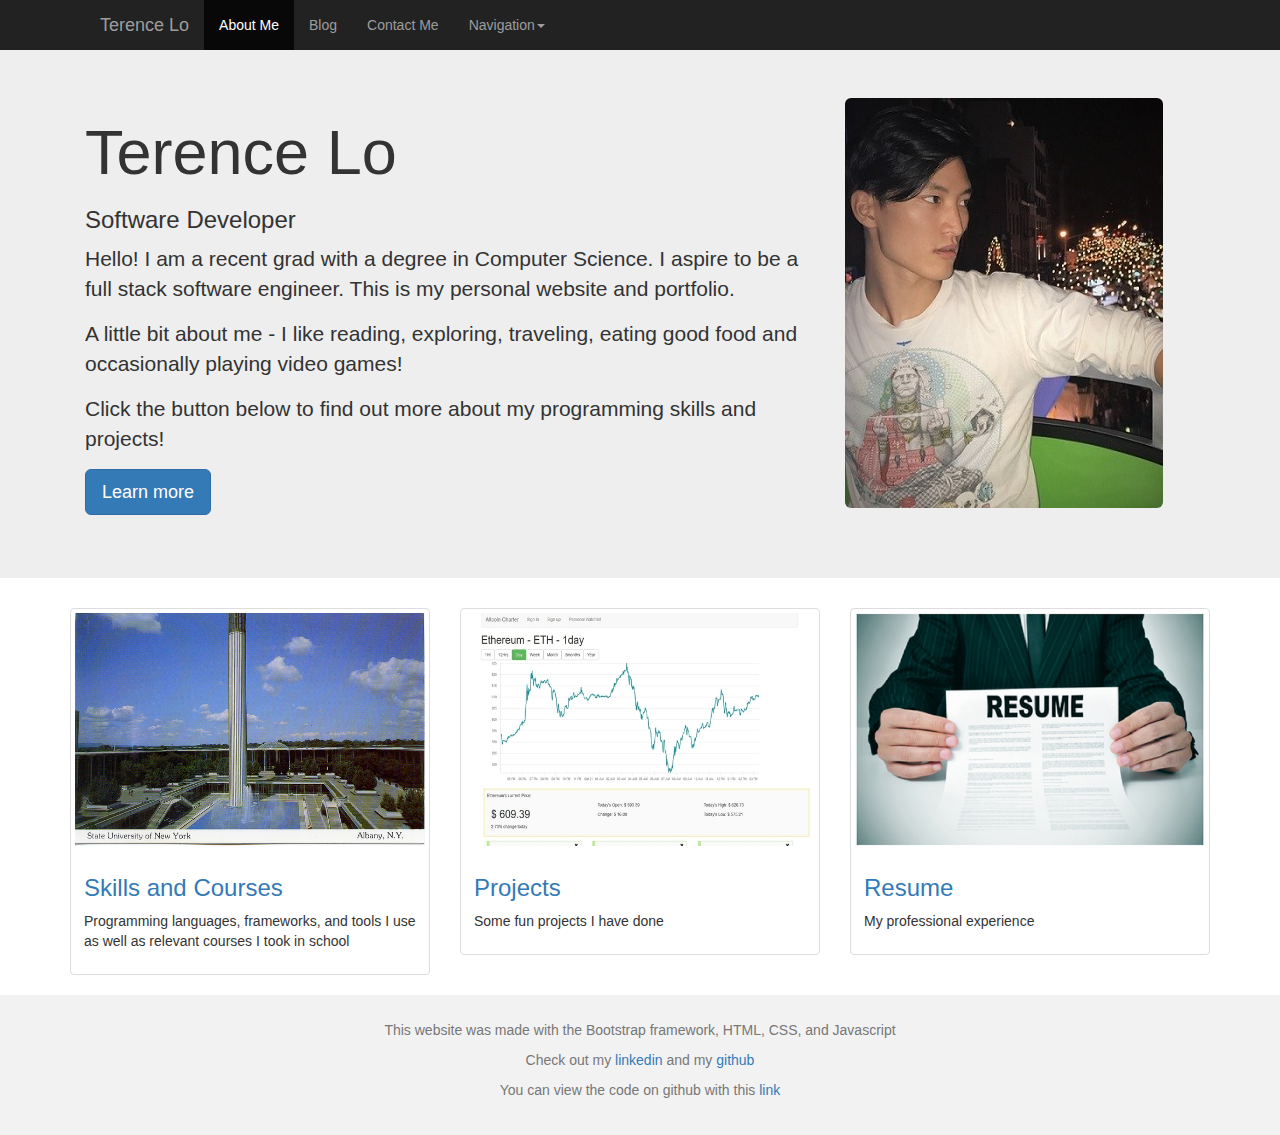
<file: index.html>
<!doctype html>
<html>
	<head>
		<title>Terence Lo | Home</title>
		<!-- Latest compiled and minified CSS -->
		<link rel="stylesheet" href="https://maxcdn.bootstrapcdn.com/bootstrap/3.3.7/css/bootstrap.min.css">
		<link rel="stylesheet" href="styles/main.css">

		<!-- jQuery (necessary for Bootstrap's JavaScript plugins) -->
		<script src="https://ajax.googleapis.com/ajax/libs/jquery/3.3.1/jquery.min.js"></script>
		<!-- Latest compiled and minified JavaScript -->
		<script src="https://maxcdn.bootstrapcdn.com/bootstrap/3.3.7/js/bootstrap.min.js"></script>
	</head>

	<body>

		<header class="navbar-inverse">
			<div class="container">
				<nav role="navigation">
				  <div class="container-fluid">
				    <!-- Brand and toggle get grouped for better mobile display -->
				    <div class="navbar-header">
				      <button type="button" class="navbar-toggle collapsed" data-toggle="collapse" data-target="#bs-example-navbar-collapse-1" aria-expanded="false">
				        <span class="sr-only">Toggle navigation</span>
				        <span class="icon-bar"></span>
				        <span class="icon-bar"></span>
				        <span class="icon-bar"></span>
				      </button>
				      <a class="navbar-brand" href="index.html">Terence Lo</a>
				    </div>

				    <!-- Collect the nav links, forms, and other content for toggling -->
				    <div class="collapse navbar-collapse" id="bs-example-navbar-collapse-1">
				      <ul class="nav navbar-nav">
				        <li class="active"><a href="#">About Me <span class="sr-only">(current)</span></a></li>
								<li><a href="#">Blog</a></li>
								<li><a href="pages/contactme.html">Contact Me</a></li>
				        <li class="dropdown">
				          <a href="#" class="dropdown-toggle" data-toggle="dropdown" role="button" aria-haspopup="true" aria-expanded="false">Navigation<span class="caret"></span></a>
				          <ul class="dropdown-menu">
				            <li><a href="pages/skills.html">Skills</a></li>
				            <li><a href="pages/projects.html">Projects</a></li>
				            <li><a target="_blank" href="pages/RESUME.pdf">Resume</a></li>
				            <li role="separator" class="divider"></li>
				            <li><a href="https://www.linkedin.com/in/loterence">Linkedin</a></li>
				            <li role="separator" class="divider"></li>
				            <li><a href="https://github.com/LoTerence">Github</a></li>
				          </ul>
				        </li>
				      </ul>
				      
				    </div><!-- /.navbar-collapse -->
				  </div><!-- /.container-fluid -->
				</nav>
			</div>
		</header>

		
		<div class="jumbotron">
			<div class="container">
					<div class="col-md-8">
						<h1>Terence Lo</h1>
						<h3>Software Developer</h3>
						<p> Hello! I am a recent grad with a degree in Computer Science. I aspire to be a full stack software engineer. This is my personal website and portfolio. </p>
						<p>A little bit about me - I like reading, exploring, traveling, eating good food and occasionally playing video games!</p>
						<p>Click the button below to find out more about my programming skills and projects!</p>
						<!-- TODO: make a learn more page or link this to something I already made -->
						<p><a class="btn btn-primary btn-lg" href="pages/skills.html" role="button">Learn more</a></p>
					</div>
					<div class="col-md-4">
							<img src="images/profile.jpg" class="img-rounded" alt="Picture of me"> 
					</div>
			</div>
		</div>

		<div class="container">
			<div class="row">
			  <div class="col-sm-6 col-md-4">
			    <div class="thumbnail">
			      <img src="images/courses.jpg" alt="SUNY Albany" style="width:350;height:233;border:0">
			      <div class="caption">
			        <h3><a href = "pages/skills.html">Skills and Courses</a></h3>
			        <p>Programming languages, frameworks, and tools I use as well as relevant courses I took in school</p>
			      </div>
			    </div>
			  </div>
			  <div class="col-sm-6 col-md-4">
			    <div class="thumbnail">
			      <img src="images/a_c_p.jpg" alt="fatPOS" style="width:350;height:233;border:0">
			      <div class="caption">
			        <h3><a href="pages/projects.html">Projects</a></h3>
			        <p>Some fun projects I have done</p>
			      </div>
			    </div>
			  </div>
			  <div class="col-sm-6 col-md-4">
			    <div class="thumbnail">
			      <img src="images/resume.jpg" alt="resume" style="width:350;height:233;border:0">
			      <div class="caption">
			        <h3><a target="_blank" href="pages/RESUME.pdf">Resume</a></h3>
			        <p>My professional experience</p>
			      </div>
			    </div>
			  </div>
			</div>
		</div>

		           
		<footer class="container-fluid text-center text-muted">
			<p>This website was made with the Bootstrap framework, HTML, CSS, and Javascript</p>
			<p>Check out my <a href="https://www.linkedin.com/in/loterence">linkedin</a> and my <a href="https://github.com/LoTerence">github</a></p>                 
			<p>You can view the code on github with this <a href="https://github.com/LoTerence/loterence.github.io">link</a></p>
		</footer>

	</body>

</html>
</file>
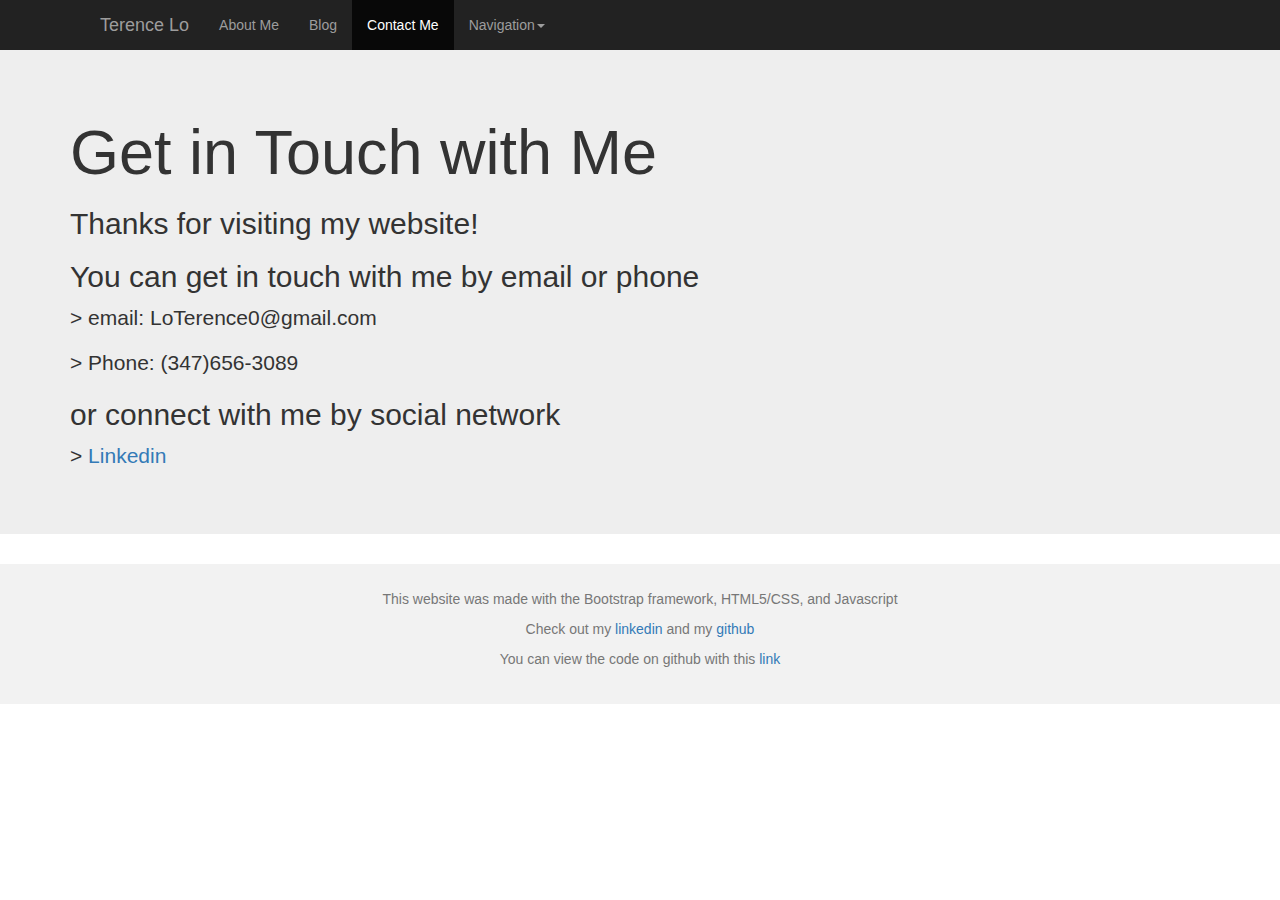
<file: pages/contactme.html>
<!doctype html>
<html>
	<head>
		<title>Terence Lo | Contact</title>
		<!-- Latest compiled and minified CSS -->
		<link rel="stylesheet" href="https://maxcdn.bootstrapcdn.com/bootstrap/3.3.7/css/bootstrap.min.css">
		<link rel="stylesheet" href="../styles/main.css">

		<!-- jQuery (necessary for Bootstrap's JavaScript plugins) -->
		<script src="https://ajax.googleapis.com/ajax/libs/jquery/3.3.1/jquery.min.js"></script>
		<!-- Latest compiled and minified JavaScript -->
		<script src="https://maxcdn.bootstrapcdn.com/bootstrap/3.3.7/js/bootstrap.min.js"></script>
	</head>

	<body>
		<header class="navbar-inverse">
				<div class="container">
					<nav role="navigation">
						<div class="container-fluid">
							<!-- Brand and toggle get grouped for better mobile display -->
							<div class="navbar-header">
								<button type="button" class="navbar-toggle collapsed" data-toggle="collapse" data-target="#bs-example-navbar-collapse-1" aria-expanded="false">
									<span class="sr-only">Toggle navigation</span>
									<span class="icon-bar"></span>
									<span class="icon-bar"></span>
									<span class="icon-bar"></span>
								</button>
								<a class="navbar-brand" href="../index.html">Terence Lo</a>
							</div>
	
							<!-- Collect the nav links, forms, and other content for toggling -->
							<div class="collapse navbar-collapse" id="bs-example-navbar-collapse-1">
								<ul class="nav navbar-nav">
									<li><a href="../index.html">About Me </a></li>
									<li><a href="#">Blog</a></li>
									<li class="active"><a href="contactme.html">Contact Me <span class="sr-only">(current)</span></a></li>
									<li class="dropdown">
										<a href="#" class="dropdown-toggle" data-toggle="dropdown" role="button" aria-haspopup="true" aria-expanded="false">Navigation<span class="caret"></span></a>
										<ul class="dropdown-menu">
											<li><a href="skills.html">Skills</a></li>
											<li><a href="projects.html">Projects</a></li>
											<li><a target="_blank" href="RESUME.pdf">Resume</a></li>
											<li role="separator" class="divider"></li>
											<li><a href="https://www.linkedin.com/in/loterence">Linkedin</a></li>
											<li role="separator" class="divider"></li>
											<li><a href="https://github.com/LoTerence">Github</a></li>
										</ul>
									</li>
								</ul>
								
							</div><!-- /.navbar-collapse -->
						</div><!-- /.container-fluid -->
					</nav>
				</div>
			</header>

		<div class="jumbotron">
			<div class="container"> 
				<h1>Get in Touch with Me</h1>
				<h2>Thanks for visiting my website!</h2>
				<h2>You can get in touch with me by email or phone</h2>
				<p> > email: LoTerence0@gmail.com</p>
				<p> > Phone: (347)656-3089 </p>
				<h2> or connect with me by social network </h2>
				<p> > <a href="https://www.linkedin.com/in/loterence">Linkedin</a> </p>
			</div>
		</div>

		<footer class="container-fluid text-center text-muted">
			<p>This website was made with the Bootstrap framework, HTML5/CSS, and Javascript</p>
			<p>Check out my <a href="https://www.linkedin.com/in/loterence">linkedin</a> and my <a href="https://github.com/LoTerence">github</a></p>                 
			<p>You can view the code on github with this <a href="https://github.com/LoTerence/loterence.github.io">link</a></p>
		</footer>  
		
	</body>

</html>
</file>
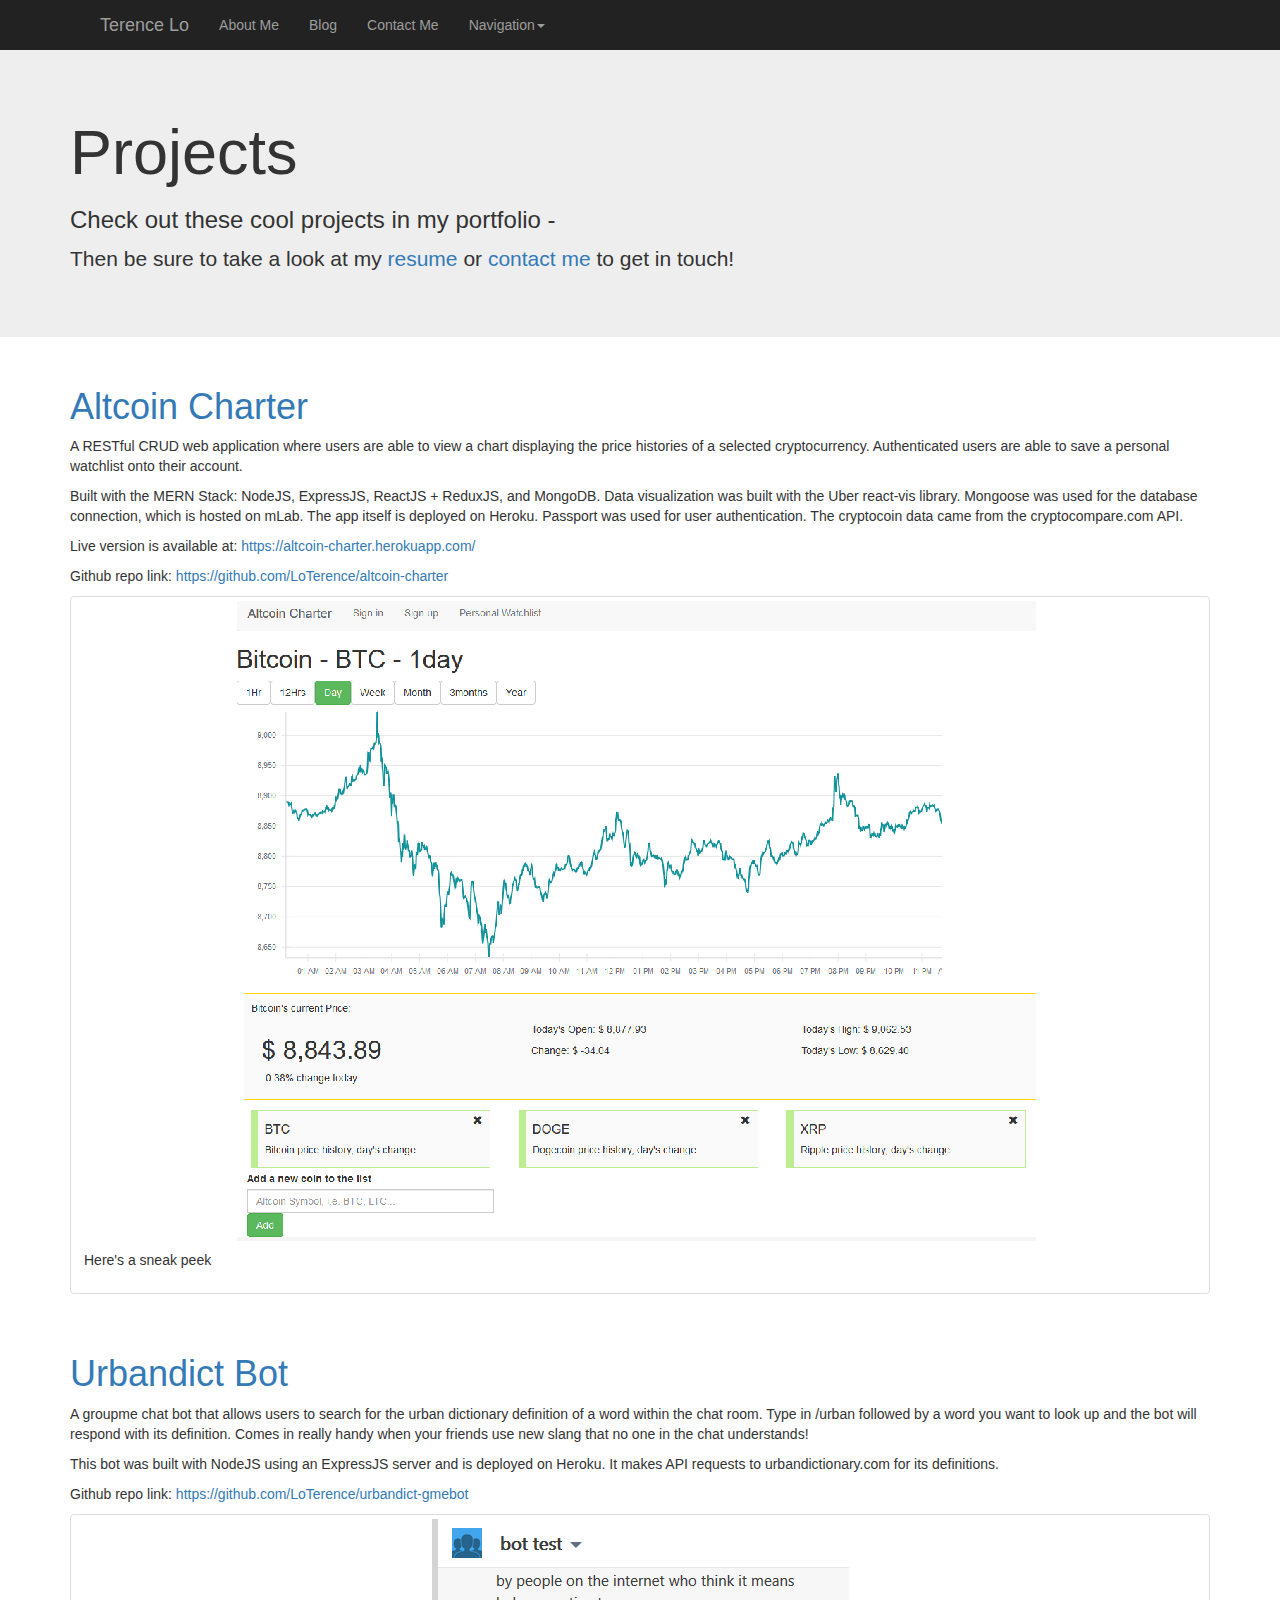
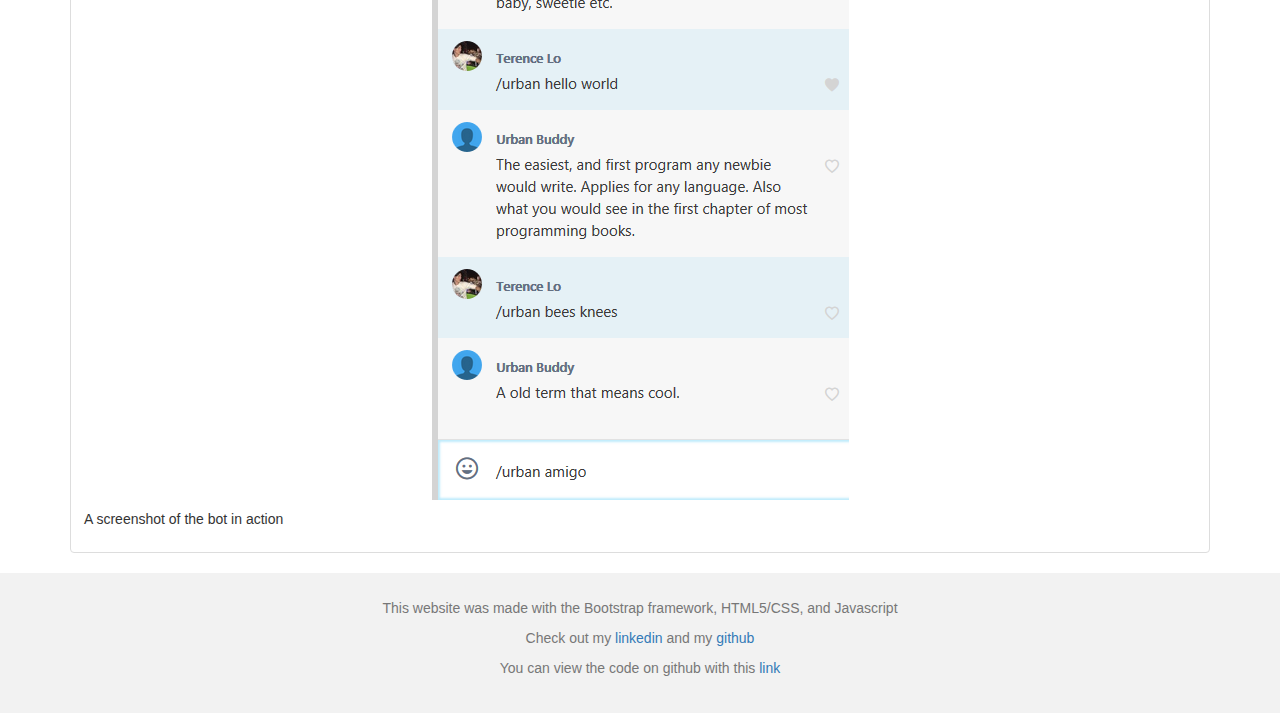
<file: pages/projects.html>
<!doctype html>
<html>
	<head>
		<title>Terence Lo | Projects</title>
		<!-- Latest compiled and minified CSS -->
		<link rel="stylesheet" href="../styles/main.css">
		<link rel="stylesheet" href="https://maxcdn.bootstrapcdn.com/bootstrap/3.3.7/css/bootstrap.min.css">

		<!-- jQuery (necessary for Bootstrap's JavaScript plugins) -->
		<script src="https://ajax.googleapis.com/ajax/libs/jquery/3.3.1/jquery.min.js"></script>
		<!-- Latest compiled and minified JavaScript -->
		<script src="https://maxcdn.bootstrapcdn.com/bootstrap/3.3.7/js/bootstrap.min.js"></script>
	</head>

	<body>
		<header class="navbar-inverse">
			<div class="container">
				<nav role="navigation">
					<div class="container-fluid">
						<!-- Brand and toggle get grouped for better mobile display -->
						<div class="navbar-header">
							<button type="button" class="navbar-toggle collapsed" data-toggle="collapse" data-target="#bs-example-navbar-collapse-1" aria-expanded="false">
								<span class="sr-only">Toggle navigation</span>
								<span class="icon-bar"></span>
								<span class="icon-bar"></span>
								<span class="icon-bar"></span>
							</button>
							<a class="navbar-brand" href="../index.html">Terence Lo</a>
						</div>

						<!-- Collect the nav links, forms, and other content for toggling -->
						<div class="collapse navbar-collapse" id="bs-example-navbar-collapse-1">
							<ul class="nav navbar-nav">
								<li><a href="../index.html">About Me </a></li>
								<li><a href="#">Blog</a></li>
								<li><a href="contactme.html">Contact Me</a></li>
								<li class="dropdown">
									<a href="#" class="dropdown-toggle" data-toggle="dropdown" role="button" aria-haspopup="true" aria-expanded="false">Navigation<span class="caret"></span></a>
									<ul class="dropdown-menu">
										<li><a href="skills.html">Skills</a></li>
										<li><a href="projects.html">Projects</a></li>
										<li><a target="_blank" href="RESUME.pdf">Resume</a></li>
										<li role="separator" class="divider"></li>
										<li><a href="https://www.linkedin.com/in/loterence">Linkedin</a></li>
										<li role="separator" class="divider"></li>
										<li><a href="https://github.com/LoTerence">Github</a></li>
									</ul>
								</li>
							</ul>
							
						</div><!-- /.navbar-collapse -->
					</div><!-- /.container-fluid -->
				</nav>
			</div>
		</header>

		<div class="jumbotron">
			<div class="container">
				<h1>Projects</h1>
				<h3>Check out these cool projects in my portfolio -</h3>
				<p>Then be sure to take a look at my <a target="_blank" href="RESUME.pdf">resume</a> or <a href="contactme.html">contact me</a> to get in touch!</p>
			</div>
		</div>

		<div class="container">

			<h1><a href="https://altcoin-charter.herokuapp.com/">Altcoin Charter</a></h1>
			<p>A RESTful CRUD web application where users are able to view a chart displaying the price histories of a selected
					cryptocurrency. Authenticated users are able to save a personal watchlist onto their account.  </p>
			<p>Built with the MERN Stack: NodeJS, ExpressJS, ReactJS + ReduxJS, and MongoDB. Data visualization was built with the Uber react-vis library. 
				Mongoose was used for the database connection, which is hosted on mLab. The app itself is deployed on Heroku. Passport was used for user authentication. 
				The cryptocoin data came from the cryptocompare.com API. </p>
			<p>Live version is available at: <a href="https://altcoin-charter.herokuapp.com/">https://altcoin-charter.herokuapp.com/</a></p>
			<p>Github repo link: <a href="https://github.com/LoTerence/altcoin-charter">https://github.com/LoTerence/altcoin-charter</a></p>
			<div class="thumbnail">
				<img src="../images/altcoinCharter.png" alt="altcoin charter img" >
				<div class="caption">
					<p>Here's a sneak peek</p>
				</div>
			</div>
			<br>

			<h1><a href="https://github.com/LoTerence/urbandict-gmebot">Urbandict Bot</a></h1>
			<p>A groupme chat bot that allows users to search for the urban dictionary definition of a word within the chat room. Type in /urban followed by a word you want 
				to look up and the bot will respond with its definition. Comes in really handy when your friends use new slang that no one in the chat understands!</p>
			<p>This bot was built with NodeJS using an ExpressJS server and is deployed on Heroku. It makes API requests to urbandictionary.com for its definitions.</p>
			<p>Github repo link: <a href="https://github.com/LoTerence/urbandict-gmebot">https://github.com/LoTerence/urbandict-gmebot</a></p>
			<div class="thumbnail">
					<img src="../images/urbdictbot.png" alt="urbandict bot img" >
					<div class="caption">
						<p>A screenshot of the bot in action </p>
					</div>
				</div>

		</div>

		<footer class="container-fluid text-center text-muted">
			<p>This website was made with the Bootstrap framework, HTML5/CSS, and Javascript</p>
			<p>Check out my <a href="https://www.linkedin.com/in/loterence">linkedin</a> and my <a href="https://github.com/LoTerence">github</a></p>                 
			<p>You can view the code on github with this <a href="https://github.com/LoTerence/loterence.github.io">link</a></p>
		</footer>
	</body>

</html>
</file>
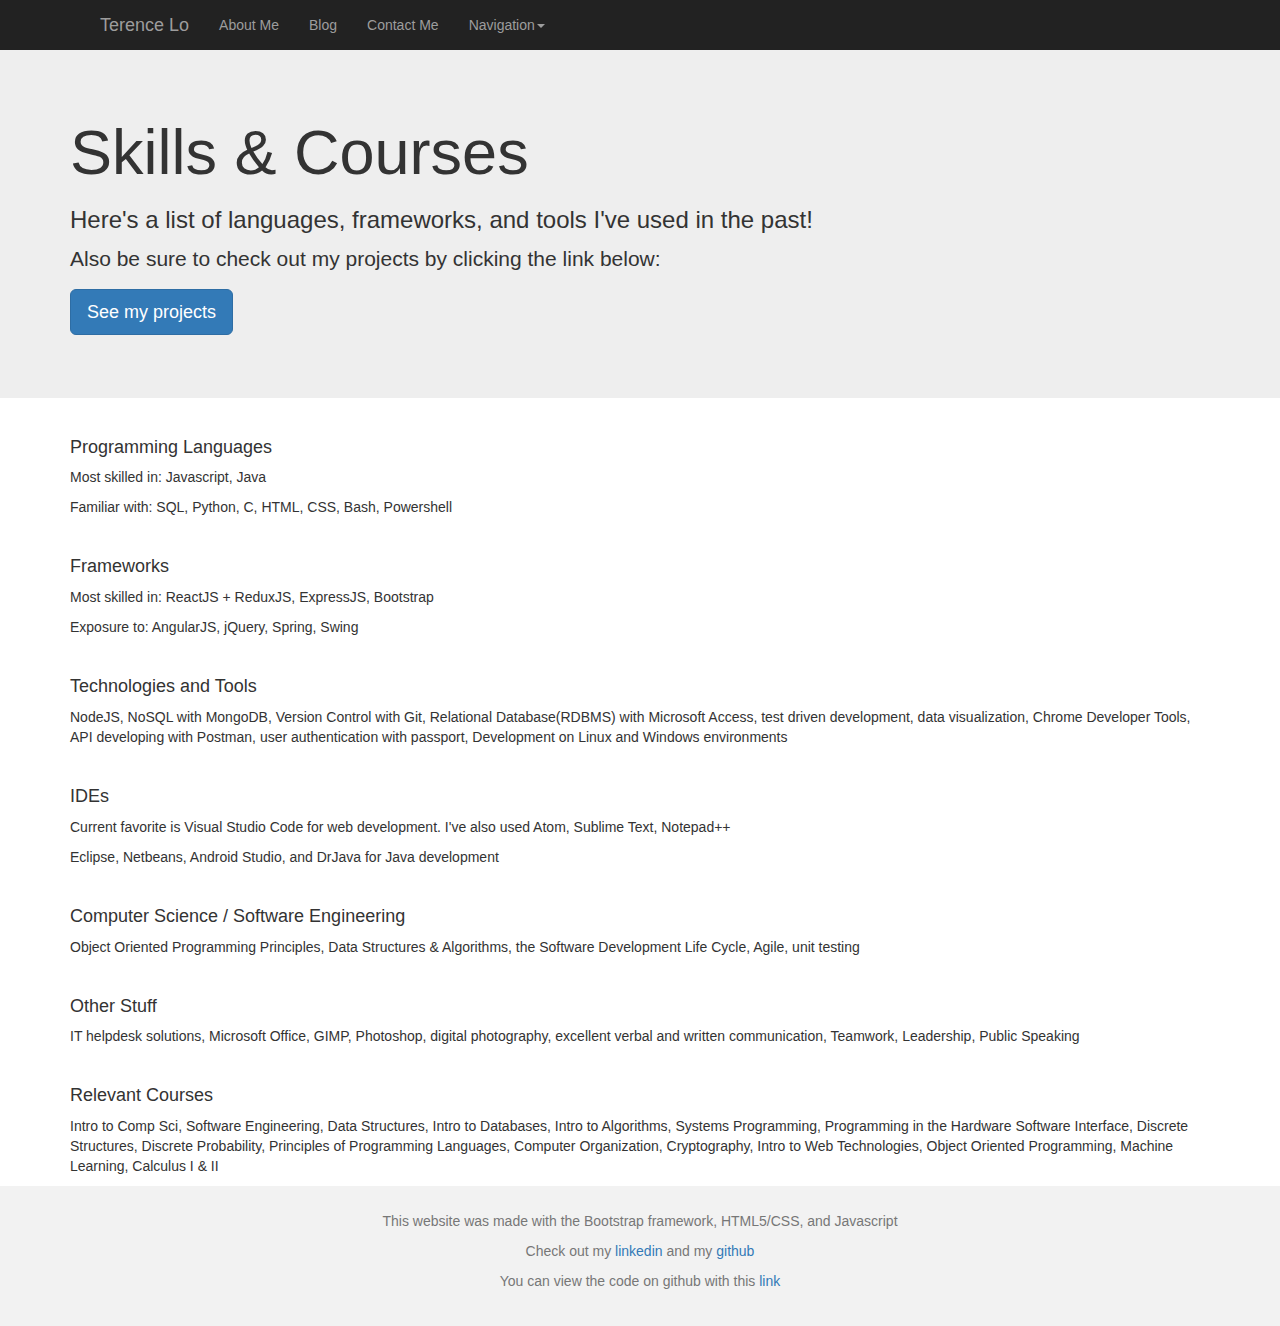
<file: pages/skills.html>
<!doctype html>
<html>
	<head>
		<title>Terence Lo | Skills</title>
		<!-- Latest compiled and minified CSS -->
		<link rel="stylesheet" href="https://maxcdn.bootstrapcdn.com/bootstrap/3.3.7/css/bootstrap.min.css">
		<link rel="stylesheet" href="../styles/main.css">

		<!-- jQuery (necessary for Bootstrap's JavaScript plugins) -->
		<script src="https://ajax.googleapis.com/ajax/libs/jquery/3.3.1/jquery.min.js"></script>
		<!-- Latest compiled and minified JavaScript -->
		<script src="https://maxcdn.bootstrapcdn.com/bootstrap/3.3.7/js/bootstrap.min.js"></script>
	</head>

	<body>
		<header class="navbar-inverse">
			<div class="container">
				<nav role="navigation">
				  <div class="container-fluid">
				    <!-- Brand and toggle get grouped for better mobile display -->
				    <div class="navbar-header">
				      <button type="button" class="navbar-toggle collapsed" data-toggle="collapse" data-target="#bs-example-navbar-collapse-1" aria-expanded="false">
				        <span class="sr-only">Toggle navigation</span>
				        <span class="icon-bar"></span>
				        <span class="icon-bar"></span>
				        <span class="icon-bar"></span>
				      </button>
				      <a class="navbar-brand" href="../index.html">Terence Lo</a>
				    </div>

				    <!-- Collect the nav links, forms, and other content for toggling -->
				    <div class="collapse navbar-collapse" id="bs-example-navbar-collapse-1">
				      <ul class="nav navbar-nav">
				        <li><a href="../index.html">About Me </a></li>
								<li><a href="#">Blog</a></li>
								<li><a href="contactme.html">Contact Me</a></li>
				        <li class="dropdown">
				          <a href="#" class="dropdown-toggle" data-toggle="dropdown" role="button" aria-haspopup="true" aria-expanded="false">Navigation<span class="caret"></span></a>
				          <ul class="dropdown-menu">
				            <li><a href="skills.html">Skills</a></li>
				            <li><a href="projects.html">Projects</a></li>
										<li><a target="_blank" href="RESUME.pdf">Resume</a></li>
				            <li role="separator" class="divider"></li>
				            <li><a href="https://www.linkedin.com/in/loterence">Linkedin</a></li>
				            <li role="separator" class="divider"></li>
				            <li><a href="https://github.com/LoTerence">Github</a></li>
				          </ul>
				        </li>
				      </ul>
				      
				    </div><!-- /.navbar-collapse -->
				  </div><!-- /.container-fluid -->
				</nav>
			</div>
		</header>

		<div class="jumbotron">
			<div class="container">
				<h1>Skills & Courses</h1>
				<h3>Here's a list of languages, frameworks, and tools I've used in the past!</h3>
				<p>Also be sure to check out my projects by clicking the link below:</p>
				<p><a class="btn btn-primary btn-lg" href="projects.html" role="button">See my projects</a></p>
			</div>
		</div>
		
		<div class="container">
			<h4>Programming Languages</h4>
			<p>Most skilled in: Javascript, Java</p>
			<p>Familiar with: SQL, Python, C, HTML, CSS, Bash, Powershell</p>
			<br>
			<h4>Frameworks</h4>
			<p>Most skilled in: ReactJS + ReduxJS, ExpressJS, Bootstrap</p>
			<p>Exposure to: AngularJS, jQuery, Spring, Swing</p> 
			<br>
			<h4>Technologies and Tools</h4>
			<p>NodeJS, NoSQL with MongoDB, Version Control with Git, Relational Database(RDBMS) with Microsoft Access, test driven development, data visualization,
				Chrome Developer Tools, API developing with Postman, user authentication with passport, Development on Linux and Windows environments</p>
			<br>
			<h4>IDEs</h4>
			<p>Current favorite is Visual Studio Code for web development. I've also used Atom, Sublime Text, Notepad++ </p>
			<p>Eclipse, Netbeans, Android Studio, and DrJava for Java development</p>
			<br>
			<h4>Computer Science / Software Engineering</h4>
			<p>Object Oriented Programming Principles, Data Structures & Algorithms, the Software Development Life Cycle, Agile, unit testing</p>
			<br>
			<h4>Other Stuff</h4>
			<p>IT helpdesk solutions, Microsoft Office, GIMP, Photoshop, digital photography, excellent verbal and written communication, Teamwork, Leadership, Public Speaking</p>
			<br>
			<h4>Relevant Courses</h4>
			<p>Intro to Comp Sci, Software Engineering, Data Structures, Intro to Databases, Intro to Algorithms, Systems Programming, Programming in the Hardware Software 
				Interface, Discrete Structures, Discrete Probability, Principles of Programming Languages, Computer Organization, Cryptography,
				Intro to Web Technologies, Object Oriented Programming, Machine Learning, Calculus I & II</p>
		</div>

		<footer class="container-fluid text-center text-muted">
			<p>This website was made with the Bootstrap framework, HTML5/CSS, and Javascript</p>
			<p>Check out my <a href="https://www.linkedin.com/in/loterence">linkedin</a> and my <a href="https://github.com/LoTerence">github</a></p>                 
			<p>You can view the code on github with this <a href="https://github.com/LoTerence/loterence.github.io">link</a></p>
		</footer>         

	</body>

</html>
</file>
<file: styles/main.css>
/* Add a gray background color and some padding to the footer */
footer {
	background-color: #f2f2f2;
	padding: 25px;
  }
</file>
